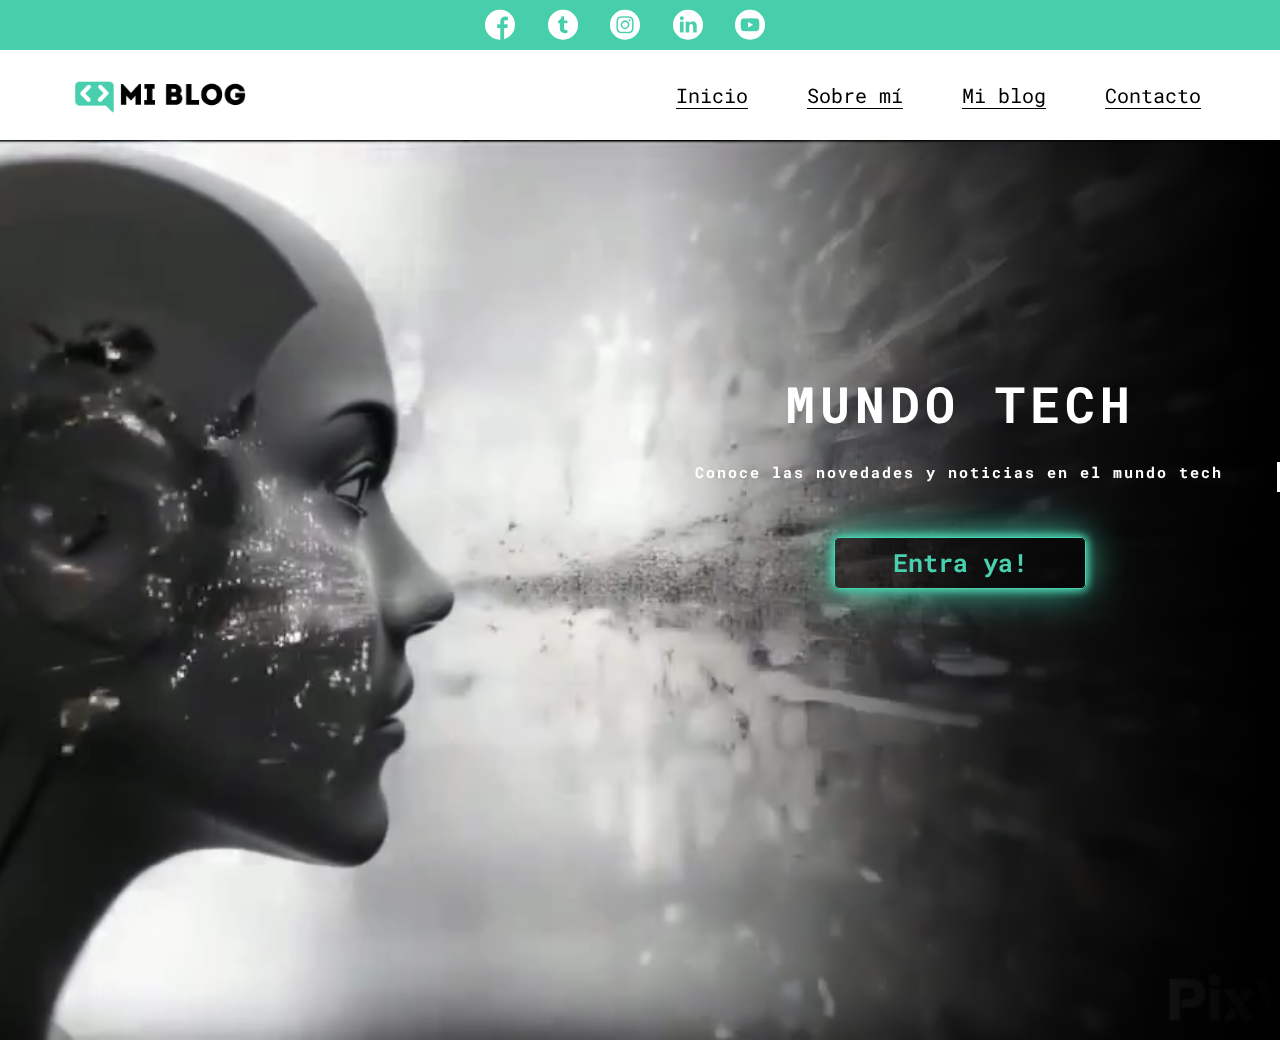
<file: index.html>
<!DOCTYPE html>
<html lang="en">
    <head>
        <meta charset="UTF-8">
        <meta name="viewport" content="width=device-width, initial-scale=1.0">
        <meta http-equiv="X-UA-Compatible" content="ie=edge">
        <title>Mi Blog</title>
        <link rel="stylesheet" href="css/styles.css">
        <link rel="stylesheet" href="css/font/flaticon.css">
        <script src=/js/main.js></script>
    </head>
    <body class="home-body">
        <div id="nav-placeholder"></div>
        <main class="home-main">
            <video autoplay muted loop id="bg-video">
                <source src="assets/video/videoblog0.mp4" type="video/mp4">
                Tu navegador no soporta la etiqueta de video.
            </video>
            <section>
                <div>
                    <p class="home-main-text-title">mundo Tech</p>
                    <p class="home-main-text-mechanic"><strong>Conoce las novedades y  noticias en el mundo tech</strong></p>
                    <a class="home-main-button" href="blogs.html">Entra ya!</a>
                </div>
                
            </section>
    
        </main>
    </body>
    </html>
</file>
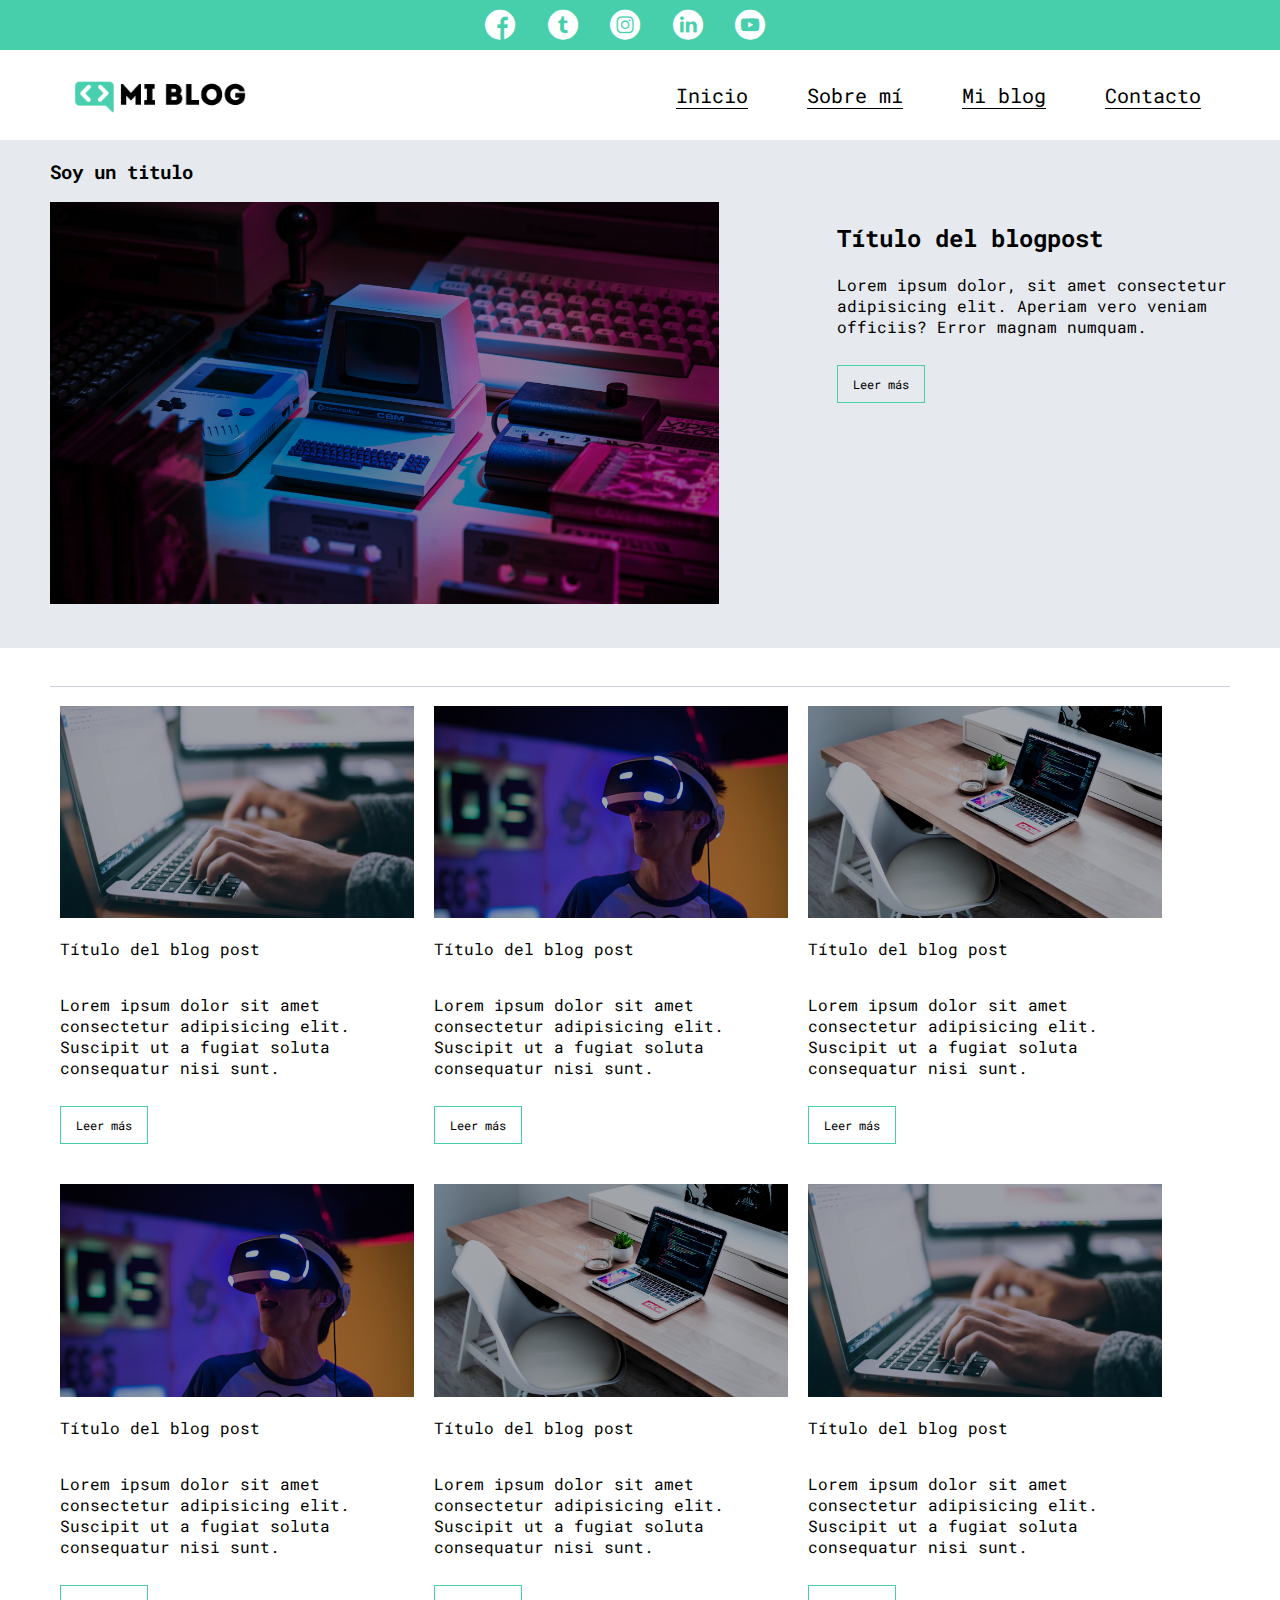
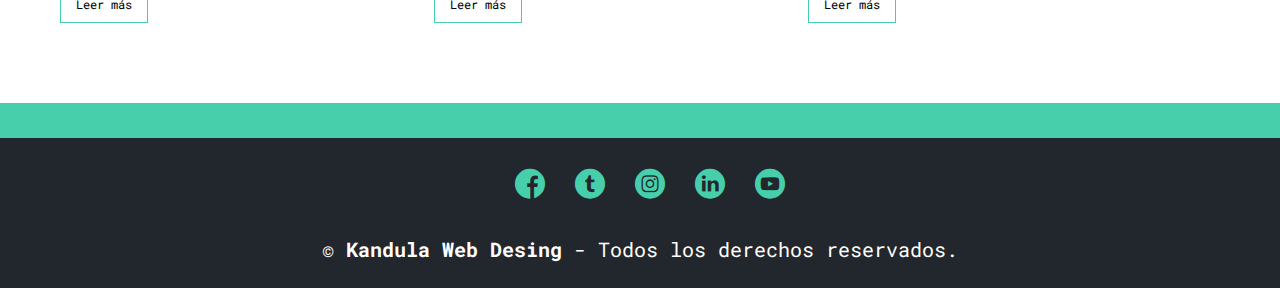
<file: blogs.html>
<!DOCTYPE html>
<html lang="en">
<head>
    <meta charset="UTF-8">
    <meta name="viewport" content="width=device-width, initial-scale=1.0">
    <meta http-equiv="X-UA-Compatible" content="ie=edge">
    <title>Mi Blog</title>
    <link rel="stylesheet" href="css/styles.css">
    <link rel="stylesheet" href="css/font/flaticon.css">
    <script src=/js/main.js></script>
</head>
<body>
    <div id="nav-placeholder"></div>
    <main class="blogs-main">
        <section class="blogs-news-container">
            <div class="blogs-main-new">
                <h3>Soy un titulo</h3>
                <div class="blogs-news-img-container">
                    <img src="assets/img/main-news-img.png" alt="">
                </div>
                <div class="blogs-news-info-container">
                    <h2>Título del blogpost</h2>
                    <p>Lorem ipsum dolor, sit amet consectetur adipisicing elit. Aperiam vero veniam officiis? Error magnam numquam.</p>
                    <a href="/blog.html" class="blogs-button">Leer más</a>
                </div>
            </div>
        </section>
        <section class="blogs-posts-container">
            <div>
                <h3></h3>
                <article class="post-container">
                    <img src="assets/img/post-3.png" alt="">
                    <p>Título del blog post</p>
                    <p>Lorem ipsum dolor sit amet consectetur adipisicing elit. Suscipit ut a fugiat soluta consequatur nisi sunt.</p>
                    <a href="/blog.html" class="blogs-button">Leer más</a>
                </article>
                <article class="post-container">
                    <img src="assets/img/post-1.png" alt="">
                    <p>Título del blog post</p>
                    <p>Lorem ipsum dolor sit amet consectetur adipisicing elit. Suscipit ut a fugiat soluta consequatur nisi sunt.</p>
                    <a href="/blog.html" class="blogs-button">Leer más</a>
                </article>
                <article class="post-container">
                    <img src="assets/img/post-2.png" alt="">
                    <p>Título del blog post</p>
                    <p>Lorem ipsum dolor sit amet consectetur adipisicing elit. Suscipit ut a fugiat soluta consequatur nisi sunt.</p>
                    <a href="/blog.html" class="blogs-button">Leer más</a>
                </article>
                <article class="post-container">
                    <img src="assets/img/post-1.png" alt="">
                    <p>Título del blog post</p>
                    <p>Lorem ipsum dolor sit amet consectetur adipisicing elit. Suscipit ut a fugiat soluta consequatur nisi sunt.</p>
                    <a href="/blog.html" class="blogs-button">Leer más</a>
                </article>
                <article class="post-container">
                    <img src="assets/img/post-2.png" alt="">
                    <p>Título del blog post</p>
                    <p>Lorem ipsum dolor sit amet consectetur adipisicing elit. Suscipit ut a fugiat soluta consequatur nisi sunt.</p>
                    <a href="/blog.html" class="blogs-button">Leer más</a>
                </article>
                <article class="post-container">
                    <img src="assets/img/post-3.png" alt="">
                    <p>Título del blog post</p>
                    <p>Lorem ipsum dolor sit amet consectetur adipisicing elit. Suscipit ut a fugiat soluta consequatur nisi sunt.</p>
                    <a href="/blog.html" class="blogs-button">Leer más</a>
                </article>
            </div>
        </section>
    </main>
        <!-- Contenedor donde se cargará el footer -->
        <div id="footer-placeholder"></div>
</body>
</html>
</file>
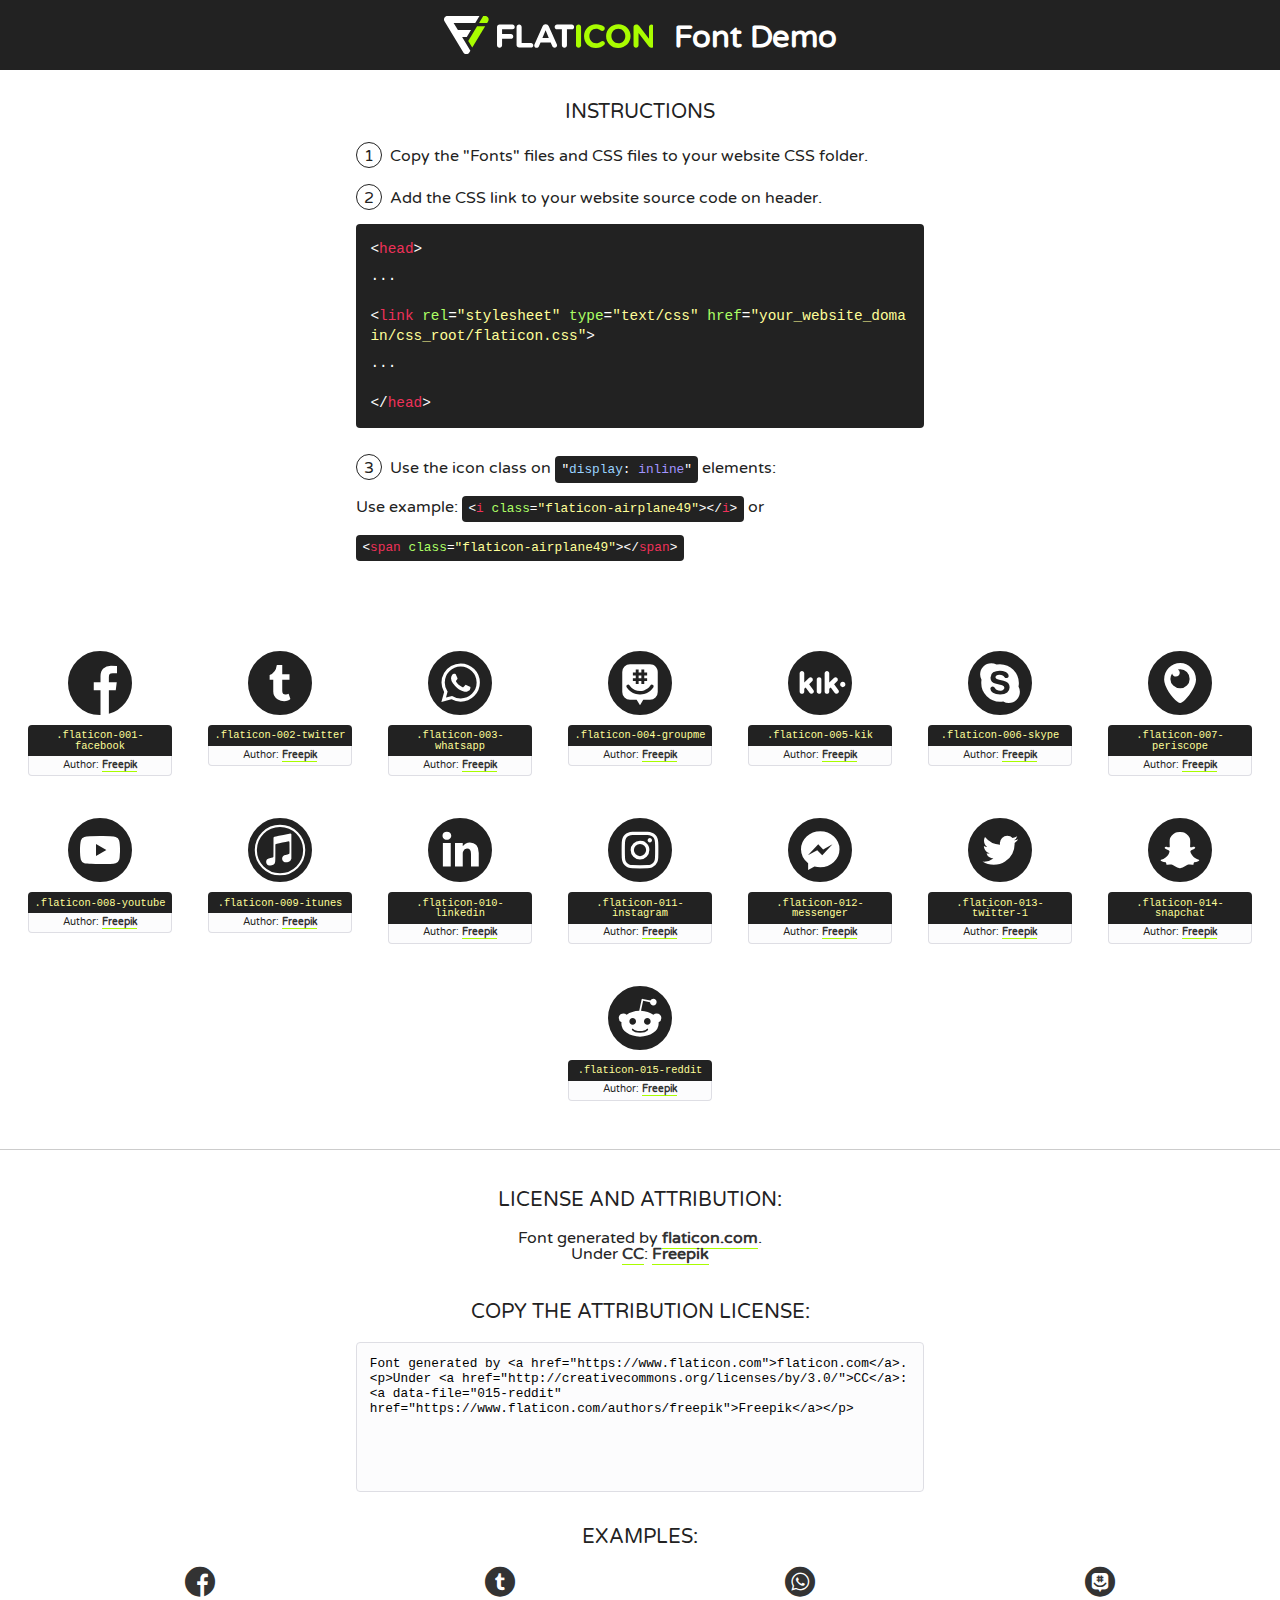
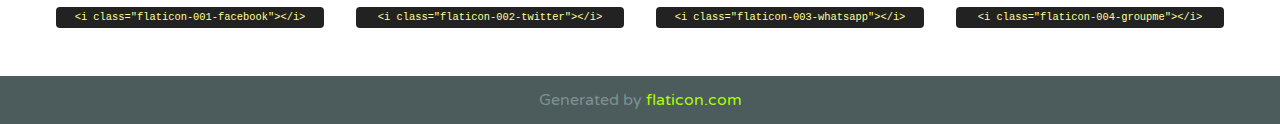
<file: css/font/flaticon.html>
<!DOCTYPE html>
<!--
  Flaticon icon font: Flaticon
  Creation date: 20/12/2018 09:27
-->
<html>
<!DOCTYPE html>
<html>

<head>
    <title>Flaticon WebFont</title>
    <link href="http://fonts.googleapis.com/css?family=Varela+Round" rel="stylesheet" type="text/css" />
    <link rel="stylesheet" type="text/css" href="flaticon.css">
    <meta charset="UTF-8">
    <style>
    html, body, div, span, applet, object, iframe,
    h1, h2, h3, h4, h5, h6, p, blockquote, pre,
    a, abbr, acronym, address, big, cite, code,
    del, dfn, em, img, ins, kbd, q, s, samp,
    small, strike, strong, sub, sup, tt, var,
    b, u, i, center,
    dl, dt, dd, ol, ul, li,
    fieldset, form, label, legend,
    table, caption, tbody, tfoot, thead, tr, th, td,
    article, aside, canvas, details, embed, 
    figure, figcaption, footer, header, hgroup, 
    menu, nav, output, ruby, section, summary,
    time, mark, audio, video {
        margin: 0;
        padding: 0;
        border: 0;
        font-size: 100%;
        font: inherit;
        vertical-align: baseline;
    }
    /* HTML5 display-role reset for older browsers */
    article, aside, details, figcaption, figure, 
    footer, header, hgroup, menu, nav, section {
        display: block;
    }
    body {
        line-height: 1;
    }
    ol, ul {
        list-style: none;
    }
    blockquote, q {
        quotes: none;
    }
    blockquote:before, blockquote:after,
    q:before, q:after {
        content: '';
        content: none;
    }
    table {
        border-collapse: collapse;
        border-spacing: 0;
    }
    body {
        font-family: 'Varela Round', Helvetica, Arial, sans-serif;
        font-size: 16px;
        color: #222;
    }
    a {
        color: #333;
        border-bottom: 1px solid #a9fd00;
        font-weight: bold;
        text-decoration: none;
    }
    * {
        -moz-box-sizing: border-box;
        -webkit-box-sizing: border-box;
        box-sizing: border-box;
        margin: 0;
        padding: 0;
    }
    [class^="flaticon-"]:before, [class*=" flaticon-"]:before, [class^="flaticon-"]:after, [class*=" flaticon-"]:after {
        font-family: Flaticon;
        font-size: 30px;
        font-style: normal;
        margin-left: 20px;
        color: #333;
    }
    .wrapper {
        max-width: 600px;
        margin: auto;
        padding: 0 1em;
    }
    .title {
        font-size: 1.25em;
        text-align: center;
        margin-bottom: 1em;
        text-transform: uppercase;
    }
    header {
        text-align: center;
        background-color: #222;
        color: #fff;
        padding: 1em;
    }
    header .logo {
        width: 210px;
        height: 38px;
        display: inline-block;
        vertical-align: middle;
        margin-right: 1em;
        border: none;
    }
    header strong {
        font-size: 1.95em;
        font-weight: bold;
        vertical-align: middle;
        margin-top: 5px;
        display: inline-block;
    }
    .demo {
        margin: 2em auto;
        line-height: 1.25em;
    }
    .demo ul li {
        margin-bottom: 1em;
    }
    .demo ul li .num {
        color: #222;
        border-radius: 20px;
        display: inline-block;
        width: 26px;
        padding: 3px;
        height: 26px;
        text-align: center;
        margin-right: 0.5em;
        border: 1px solid #222;
    }
    .demo ul li code {
        background-color: #222;
        border-radius: 4px;
        padding: 0.25em 0.5em;
        display: inline-block;
        color: #fff;
        font-family: Consolas,Monaco,Lucida Console,Liberation Mono,DejaVu Sans Mono,Bitstream Vera Sans Mono,Courier New, monospace;
        font-weight: lighter;
        margin-top: 1em;
        font-size: 0.8em;
        word-break: break-all;
    }
    .demo ul li code.big {
        padding: 1em;
        font-size: 0.9em;
    }
    .demo ul li code .red {
        color: #EF3159;
    }
    .demo ul li code .green {
        color: #ACFF65;
    }
    .demo ul li code .yellow {
        color: #FFFF99;
    }
    .demo ul li code .blue {
        color: #99D3FF;
    }
    .demo ul li code .purple {
        color: #A295FF;
    }
    .demo ul li code .dots {
        margin-top: 0.5em;
        display: block;
    }
    #glyphs {
        border-bottom: 1px solid #ccc;
        padding: 2em 0;
        text-align: center;
    }
    .glyph {
        display: inline-block;
        width: 9em;
        margin: 1em;
        text-align: center;
        vertical-align: top;
        background: #FFF;
    }
    .glyph .glyph-icon {
        padding: 10px;
        display: block;
        font-family:"Flaticon";
        font-size: 64px;
        line-height: 1;
    }
    .glyph .glyph-icon:before {
        font-size: 64px;
        color: #222;
        margin-left: 0;
    }
    .class-name {
        font-size: 0.65em;
        background-color: #222;
        color: #fff;
        border-radius: 4px 4px 0 0;
        padding: 0.5em;
        color: #FFFF99;
        font-family: Consolas,Monaco,Lucida Console,Liberation Mono,DejaVu Sans Mono,Bitstream Vera Sans Mono,Courier New, monospace;
    }
    .author-name {
        font-size: 0.6em;
        background-color: #fcfcfd;
        border: 1px solid #DEDEE4;
        border-top: 0;
        border-radius: 0 0 4px 4px;
        padding: 0.5em;
    }
    .class-name:last-child {
        font-size: 10px;
        color:#888;
    }
    .class-name:last-child a {
        font-size: 10px;
        color:#555;
    }
    .class-name:last-child a:hover {
        color:#a9fd00;
    }
    .glyph > input {
        display: block;
        width: 100px;
        margin: 5px auto;
        text-align: center;
        font-size: 12px;
        cursor: text;
    }
    .glyph > input.icon-input {
        font-family:"Flaticon";
        font-size: 16px;
        margin-bottom: 10px;
    }
    .attribution .title {
        margin-top: 2em;
    }
    .attribution textarea {
        background-color: #fcfcfd;
        padding: 1em;
        border: none;
        box-shadow: none;
        border: 1px solid #DEDEE4;
        border-radius: 4px;
        resize: none;
        width: 100%;
        height: 150px;
        font-size: 0.8em;
        font-family: Consolas,Monaco,Lucida Console,Liberation Mono,DejaVu Sans Mono,Bitstream Vera Sans Mono,Courier New, monospace;
        -webkit-appearance: none;
    }
    .iconsuse {
        margin: 2em auto;
        text-align: center;
        max-width: 1200px;
    }
    .iconsuse:after {
        content: '';
        display: table;
        clear: both;
    }
    .iconsuse .image {
        float: left;
        width: 25%;
        padding: 0 1em;
    }
    .iconsuse .image p {
        margin-bottom: 1em;
    }
    .iconsuse .image span {
        display: block;
        font-size: 0.65em;
        background-color: #222;
        color: #fff;
        border-radius: 4px;
        padding: 0.5em;
        color: #FFFF99;
        margin-top: 1em;
        font-family: Consolas,Monaco,Lucida Console,Liberation Mono,DejaVu Sans Mono,Bitstream Vera Sans Mono,Courier New, monospace;
    }
    #footer {
        text-align: center;
        background-color: #4C5B5C;
        color: #7c9192;
        padding: 1em;
    }
    #footer a {
        border: none;
        color: #a9fd00;
        font-weight: normal;
    }
    @media (max-width: 960px) {
        .iconsuse .image {
            width: 50%;
        }
    }
    @media (max-width: 560px) {
        .iconsuse .image {
            width: 100%;
        }
    }
    </style>
</head>

<body class="characters-off">

    <header>
        <a href="https://www.flaticon.com" target="_blank" class="logo">
            <svg version="1.1" xmlns="http://www.w3.org/2000/svg" xmlns:xlink="http://www.w3.org/1999/xlink" xmlns:a="http://ns.adobe.com/AdobeSVGViewerExtensions/3.0/" viewBox="0 0 560.875 102.036" enable-background="new 0 0 560.875 102.036" xml:space="preserve">
                <defs>
                </defs>
                <g>
                    <g class="letters">
                        <path fill="#ffffff" d="M141.596,29.675c0-3.777,2.985-6.767,6.764-6.767h34.438c3.426,0,6.15,2.728,6.15,6.15
                        c0,3.43-2.724,6.149-6.15,6.149h-27.674v13.091h23.719c3.429,0,6.151,2.724,6.151,6.15c0,3.43-2.723,6.149-6.151,6.149h-23.719
                        v17.574c0,3.773-2.986,6.761-6.764,6.761c-3.779,0-6.764-2.989-6.764-6.761V29.675z"></path>
                        <path fill="#ffffff" d="M193.844,29.149c0-3.781,2.985-6.767,6.764-6.767c3.776,0,6.763,2.985,6.763,6.767v42.957h25.039
                        c3.426,0,6.149,2.726,6.149,6.153c0,3.425-2.723,6.15-6.149,6.15h-31.802c-3.779,0-6.764-2.986-6.764-6.768V29.149z"></path>
                        <path fill="#ffffff" d="M241.891,75.71l21.438-48.407c1.492-3.341,4.215-5.357,7.906-5.357h0.792
                        c3.686,0,6.323,2.017,7.815,5.357l21.439,48.407c0.436,0.967,0.701,1.845,0.701,2.723c0,3.602-2.809,6.501-6.414,6.501
                        c-3.161,0-5.269-1.845-6.499-4.655l-4.132-9.661h-27.059l-4.301,10.102c-1.144,2.631-3.426,4.214-6.237,4.214
                        c-3.517,0-6.24-2.81-6.24-6.325C241.1,77.64,241.451,76.677,241.891,75.71z M279.932,58.666l-8.521-20.297l-8.526,20.297H279.932
                        z"></path>
                        <path fill="#ffffff" d="M314.864,35.387H301.86c-3.429,0-6.239-2.813-6.239-6.238c0-3.429,2.811-6.24,6.239-6.24h39.533
                        c3.426,0,6.237,2.811,6.237,6.24c0,3.425-2.811,6.238-6.237,6.238h-13.001v42.785c0,3.773-2.99,6.761-6.764,6.761
                        c-3.779,0-6.764-2.989-6.764-6.761V35.387z"></path>
                        <path fill="#A9FD00" d="M352.615,29.149c0-3.781,2.985-6.767,6.767-6.767c3.774,0,6.761,2.985,6.761,6.767v49.024
                        c0,3.773-2.987,6.761-6.761,6.761c-3.781,0-6.767-2.989-6.767-6.761V29.149z"></path>
                        <path fill="#A9FD00" d="M374.132,53.836v-0.179c0-17.481,13.178-31.801,32.065-31.801c9.22,0,15.459,2.458,20.557,6.238
                        c1.402,1.054,2.637,2.985,2.637,5.357c0,3.692-2.985,6.59-6.681,6.59c-1.845,0-3.071-0.702-4.044-1.319
                        c-3.776-2.813-7.729-4.393-12.562-4.393c-10.364,0-17.831,8.611-17.831,19.154v0.173c0,10.542,7.291,19.329,17.831,19.329
                        c5.715,0,9.492-1.756,13.359-4.834c1.049-0.874,2.458-1.491,4.039-1.491c3.429,0,6.325,2.813,6.325,6.236
                        c0,2.106-1.056,3.78-2.282,4.834c-5.539,4.834-12.036,7.733-21.878,7.733C387.572,85.464,374.132,71.493,374.132,53.836z"></path>
                        <path fill="#A9FD00" d="M433.009,53.836v-0.179c0-17.481,13.79-31.801,32.766-31.801c18.981,0,32.592,14.143,32.592,31.628v0.173
                        c0,17.483-13.785,31.807-32.769,31.807C446.625,85.464,433.009,71.32,433.009,53.836z M484.224,53.836v-0.179
                        c0-10.539-7.725-19.326-18.626-19.326c-10.893,0-18.449,8.611-18.449,19.154v0.173c0,10.542,7.73,19.329,18.626,19.329
                        C476.676,72.986,484.224,64.378,484.224,53.836z"></path>
                        <path fill="#A9FD00" d="M506.233,29.321c0-3.774,2.99-6.763,6.767-6.763h1.401c3.252,0,5.183,1.583,7.029,3.953l26.093,34.265
                        V29.059c0-3.692,2.99-6.677,6.681-6.677c3.683,0,6.671,2.985,6.671,6.677v48.934c0,3.78-2.987,6.765-6.764,6.765h-0.436
                        c-3.257,0-5.188-1.581-7.034-3.953l-27.056-35.492v32.944c0,3.687-2.985,6.676-6.678,6.676c-3.683,0-6.673-2.989-6.673-6.676
                        V29.321z"></path>
                    </g>
                    <g class="insignia">
                        <path fill="#ffffff" d="M48.372,56.137h12.517l11.156-18.537H37.186L25.688,18.539h57.825L94.668,0H9.271
                        C5.925,0,2.842,1.801,1.198,4.716c-1.644,2.907-1.593,6.482,0.134,9.343l50.38,83.501c1.678,2.781,4.689,4.476,7.938,4.476
                        c3.246,0,6.257-1.695,7.935-4.476l2.898-4.804L48.372,56.137z"></path>
                        <g class="i">
                            <path fill="#A9FD00" d="M93.575,18.539h0.031v0.004l21.652,0.004l2.705-4.488c1.727-2.861,1.778-6.436,0.133-9.343
                            C116.454,1.801,113.371,0,110.026,0h-5.294L93.575,18.539z"></path>
                            <polygon fill="#A9FD00" points="88.291,27.356 64.725,66.486 75.519,84.404 109.942,27.356"></polygon>
                        </g>
                    </g>
                </g>
            </svg>
        </a>
        <strong>Font Demo</strong>
    </header>


    <section class="demo wrapper">

        <p class="title">Instructions</p>

        <ul>
            <li>
                <span class="num">1</span>Copy the "Fonts" files and CSS files to your website CSS folder.
            </li>
            <li>
                <span class="num">2</span>Add the CSS link to your website source code on header.
                <code class="big">
                    &lt;<span class="red">head</span>&gt;
                    <br/><span class="dots">...</span>
                    <br/>&lt;<span class="red">link</span> <span class="green">rel</span>=<span class="yellow">"stylesheet"</span> <span class="green">type</span>=<span class="yellow">"text/css"</span> <span class="green">href</span>=<span class="yellow">"your_website_domain/css_root/flaticon.css"</span>&gt;
                    <br/><span class="dots">...</span>
                    <br/>&lt;/<span class="red">head</span>&gt;
                </code>
            </li>

            <li>
                <p>
                    <span class="num">3</span>Use the icon class on <code>"<span class="blue">display</span>:<span class="purple"> inline</span>"</code> elements:
                    <br />
                    Use example: <code>&lt;<span class="red">i</span> <span class="green">class</span>=<span class="yellow">&quot;flaticon-airplane49&quot;</span>&gt;&lt;/<span class="red">i</span>&gt;</code> or <code>&lt;<span class="red">span</span> <span class="green">class</span>=<span class="yellow">&quot;flaticon-airplane49&quot;</span>&gt;&lt;/<span class="red">span</span>&gt;</code>
            </li>
        </ul>

    </section>




   <section id="glyphs">          
    
      
        <div class="glyph"><div class="glyph-icon flaticon-001-facebook"></div>
            <div class="class-name">.flaticon-001-facebook</div>
            <div class="author-name">Author: <a data-file="001-facebook" href="https://www.flaticon.com/authors/freepik">Freepik</a> </div> 
        </div>        
        
        <div class="glyph"><div class="glyph-icon flaticon-002-twitter"></div>
            <div class="class-name">.flaticon-002-twitter</div>
            <div class="author-name">Author: <a data-file="002-twitter" href="https://www.flaticon.com/authors/freepik">Freepik</a> </div> 
        </div>        
        
        <div class="glyph"><div class="glyph-icon flaticon-003-whatsapp"></div>
            <div class="class-name">.flaticon-003-whatsapp</div>
            <div class="author-name">Author: <a data-file="003-whatsapp" href="https://www.flaticon.com/authors/freepik">Freepik</a> </div> 
        </div>        
        
        <div class="glyph"><div class="glyph-icon flaticon-004-groupme"></div>
            <div class="class-name">.flaticon-004-groupme</div>
            <div class="author-name">Author: <a data-file="004-groupme" href="https://www.flaticon.com/authors/freepik">Freepik</a> </div> 
        </div>        
        
        <div class="glyph"><div class="glyph-icon flaticon-005-kik"></div>
            <div class="class-name">.flaticon-005-kik</div>
            <div class="author-name">Author: <a data-file="005-kik" href="https://www.flaticon.com/authors/freepik">Freepik</a> </div> 
        </div>        
        
        <div class="glyph"><div class="glyph-icon flaticon-006-skype"></div>
            <div class="class-name">.flaticon-006-skype</div>
            <div class="author-name">Author: <a data-file="006-skype" href="https://www.flaticon.com/authors/freepik">Freepik</a> </div> 
        </div>        
        
        <div class="glyph"><div class="glyph-icon flaticon-007-periscope"></div>
            <div class="class-name">.flaticon-007-periscope</div>
            <div class="author-name">Author: <a data-file="007-periscope" href="https://www.flaticon.com/authors/freepik">Freepik</a> </div> 
        </div>        
        
        <div class="glyph"><div class="glyph-icon flaticon-008-youtube"></div>
            <div class="class-name">.flaticon-008-youtube</div>
            <div class="author-name">Author: <a data-file="008-youtube" href="https://www.flaticon.com/authors/freepik">Freepik</a> </div> 
        </div>        
        
        <div class="glyph"><div class="glyph-icon flaticon-009-itunes"></div>
            <div class="class-name">.flaticon-009-itunes</div>
            <div class="author-name">Author: <a data-file="009-itunes" href="https://www.flaticon.com/authors/freepik">Freepik</a> </div> 
        </div>        
        
        <div class="glyph"><div class="glyph-icon flaticon-010-linkedin"></div>
            <div class="class-name">.flaticon-010-linkedin</div>
            <div class="author-name">Author: <a data-file="010-linkedin" href="https://www.flaticon.com/authors/freepik">Freepik</a> </div> 
        </div>        
        
        <div class="glyph"><div class="glyph-icon flaticon-011-instagram"></div>
            <div class="class-name">.flaticon-011-instagram</div>
            <div class="author-name">Author: <a data-file="011-instagram" href="https://www.flaticon.com/authors/freepik">Freepik</a> </div> 
        </div>        
        
        <div class="glyph"><div class="glyph-icon flaticon-012-messenger"></div>
            <div class="class-name">.flaticon-012-messenger</div>
            <div class="author-name">Author: <a data-file="012-messenger" href="https://www.flaticon.com/authors/freepik">Freepik</a> </div> 
        </div>        
        
        <div class="glyph"><div class="glyph-icon flaticon-013-twitter-1"></div>
            <div class="class-name">.flaticon-013-twitter-1</div>
            <div class="author-name">Author: <a data-file="013-twitter-1" href="https://www.flaticon.com/authors/freepik">Freepik</a> </div> 
        </div>        
        
        <div class="glyph"><div class="glyph-icon flaticon-014-snapchat"></div>
            <div class="class-name">.flaticon-014-snapchat</div>
            <div class="author-name">Author: <a data-file="014-snapchat" href="https://www.flaticon.com/authors/freepik">Freepik</a> </div> 
        </div>        
        
        <div class="glyph"><div class="glyph-icon flaticon-015-reddit"></div>
            <div class="class-name">.flaticon-015-reddit</div>
            <div class="author-name">Author: <a data-file="015-reddit" href="https://www.flaticon.com/authors/freepik">Freepik</a> </div> 
        </div>        
        

    </section>



    <section class="attribution wrapper"   style="text-align:center;">

      <div class="title">License and attribution:</div><div class="attrDiv">Font generated by <a href="https://www.flaticon.com">flaticon.com</a>. <div><p>Under <a href="http://creativecommons.org/licenses/by/3.0/">CC</a>: <a data-file="015-reddit" href="https://www.flaticon.com/authors/freepik">Freepik</a></p>  </div>
      </div>
      <div class="title">Copy the Attribution License:</div>

    <textarea onclick="this.focus();this.select();">Font generated by &lt;a href=&quot;https://www.flaticon.com&quot;&gt;flaticon.com&lt;/a&gt;. <p>Under <a href="http://creativecommons.org/licenses/by/3.0/">CC</a>: <a data-file="015-reddit" href="https://www.flaticon.com/authors/freepik">Freepik</a></p>  
     </textarea>

    </section>

    <section class="iconsuse">

          <div class="title">Examples:</div>            
             
            <div class="image">
                <p>
                    <i class="glyph-icon flaticon-001-facebook"></i> 
                    <span>&lt;i class=&quot;flaticon-001-facebook&quot;&gt;&lt;/i&gt;</span>
                </p>
            </div>
            
            <div class="image">
                <p>
                    <i class="glyph-icon flaticon-002-twitter"></i> 
                    <span>&lt;i class=&quot;flaticon-002-twitter&quot;&gt;&lt;/i&gt;</span>
                </p>
            </div>
            
            <div class="image">
                <p>
                    <i class="glyph-icon flaticon-003-whatsapp"></i> 
                    <span>&lt;i class=&quot;flaticon-003-whatsapp&quot;&gt;&lt;/i&gt;</span>
                </p>
            </div>
            
            <div class="image">
                <p>
                    <i class="glyph-icon flaticon-004-groupme"></i> 
                    <span>&lt;i class=&quot;flaticon-004-groupme&quot;&gt;&lt;/i&gt;</span>
                </p>
            </div>
                       
        </div>
                            
    </section>

<div id="footer">
    <div>Generated by <a href="https://www.flaticon.com">flaticon.com</a>
    </div>
</div>



</body>
</html>
</file>
<file: css/styles.css>
@import url('https://fonts.googleapis.com/css?family=Roboto+Mono:400,500,700|Roboto+Slab:400,700|Roboto:400,500,700,900&display=swap');

body {
    font-family: 'Roboto Mono', monospace;
    margin: 0;
    padding: 0;
} 
a {
    text-decoration: none;
    display: inline;
    color: black;
}
h1{
    font-size: 50px;
    text-align: center;
    padding: 0;
    margin: 0px;
}


.home-body {
    position: fixed;
    top: 0;
    bottom: 0;
    left: 0;
    right: 0;
}
.grid-container {
    max-width: 980px;
    margin: auto;
}
header {
    width: 100%;
    height: 140px;
    display: grid;
    grid-template-rows: 1fr 1fr;
}
header .header-icons-container{
    width: 100%;
    height: 50px;
    display: flex;
    justify-content: center;
    background-color: #47cfac;
}
header .header-icons-container .icons {
    width: 300px;
    height: auto;
    display: flex;
    justify-items: flex-end;
    align-items: center;
    justify-content: space-between;
    justify-self: end;
    margin-right: 50px;
}
header .icons span {
    color: white;
}
nav  {
    display: grid;
    grid-template-columns: 1fr 1fr;
    height: 90px;
}
nav .nav-logo-container {
    margin-left: 50px;
}
nav .nav-logo-container img {
    width: 220px;
    margin-top: 10px;
}
nav .hamburger-menu {
    display: none;
}
nav .nav-link {
    display: flex;
    align-items: center;
    justify-content: flex-end;
    margin-right: 50px;
}
nav .nav-link a {
    color: black;
    border-bottom: 1px solid black;
    margin: 0 5%;
    font-size: 20px;
}
nav .nav-link a:hover {
    border: none;
    color: #47cfac;
}


.home-main {
    position: relative;
    display: grid;
    grid-template-columns: 1fr 1fr 2fr;
    height: 100vh;
}

#bg-video {
    position: absolute;
    top: 0;
    left: 0;
    width: 100%;
    height: 100%;
    object-fit: cover;
    z-index: -1; /* Asegúrate de que el video esté detrás del contenido */
}

.home-main > section {
    display: grid;
    grid-column: 3;
    padding: 0;
    background: linear-gradient(to right, rgba(0, 0, 0, 0),  rgba(0, 0, 0, 0.685),rgb(0, 0, 0));
}
.home-main > section > div {
    display: flex;
    flex-direction: column;
    justify-content: center;
    margin-bottom: 200px;
}
.home-main-text-title {
    font-size: 50px;
    font-weight: 700;
    letter-spacing: 5px;
    text-align: center;
    color: white;
    text-transform: uppercase;
    margin: 10px auto;
}

/* Estilos para animación tipo mecanografiado */
.home-main-text-mechanic {
    font-family: 'Roboto mono', monospace;
    font-size: 20px;
    letter-spacing: 2px;
    text-align: center;
    color: white;
    /* margin: 0 auto 100px ; */
    padding: 0px 5px;
    height: 30px;/* Asegúrate de que coincida con el tamaño de fuente de tu h1 */
    overflow: hidden; /* Oculta el texto que aún no ha sido "escrito" */
    border-right: 0.25em solid white; /* Crea el cursor de la máquina de escribir */
    white-space: nowrap; /*  Evita que el texto salte a la siguiente línea */
    animation: typing 4s steps(40, end), blink-caret .75s step-end infinite;
    font-size: 15px;/* Asegúrate de que coincida con el tamaño de fuente del texto */
    font-weight: 700; /* Igual al estilo actual del texto */
    letter-spacing: 2px; /* Igual al estilo actual */

     
}
.home-main-text-static {
    display: none;   
}

/* Animación de escritura */
@keyframes typing {
    from { width: 0; }
    to { width: 100%; }
}

/* Animación del parpadeo del cursor */
@keyframes blink-caret {
    from, to { border-color: transparent; }
    50% { border-color: white; }
}
.home-main-button {
    width: 250px;
    height: 50px;
    margin:  30px auto;
    background-color:rgba(0, 0, 0, 0.438);
    border: 1px solid #48cfad;
    color: #48cfad;
    text-align: center;
    font-weight: 700;
    font-size: 25px;
    line-height: 50px;
    border-radius: 5px;
    /* display: block; */
    box-shadow: 0 0 10px #48cfad, /* Luz suave */
   /* 0 0 10px #48cfad, /* Luz secundaria */
    0 0 10px #48cfad, /* Luz más intensa */
    0 0 40px #48cfad; /* Luz más intensa aún */
}
.home-main-button:hover {
    background: #48cfad;
    color: white;
    transform: scale(1.05);
    box-shadow: 0 0 20px #48cfad, /* Luz más intensa al hacer hover */
    0 0 30px #48cfad,
    0 0 40px #48cfad,
    0 0 10px #48cfad; 
}
/* ==============pagina blogs.html=====================  */
.blogs-main {
    display: grid;
}
.blogs-news-container {
    background-color: #e6e9ed;
    padding: 0 50px 40px;
}
.blogs-main-new {
    display: grid;
    grid-template-columns: 2fr 1fr;
    grid-template-rows: 2fr;
}
.blogs-news-img-container {
    grid-column: 1;
}
.blogs-news-img-container img {
    width: 85%;
}
.blogs-news-info-container {
    grid-column: 2;
}
.blogs-news-info-container p {
    margin-bottom: 35px;
}
.blogs-posts-container {
    padding: 0 50px 40px;
}
.blogs-posts-container h3 {
    border-bottom: 1px solid #cdd2da;  
    padding-bottom: 20px;
    text-align: center;
}
.blogs-button {
    border: 1px solid #47cfac;
    padding: 10px 15px;
    font-size: 12px;
}
.blogs-button:hover {
	border: 1px solid white;
	color: white;
	background-color: #48CFAD;
}

.blogs-posts-container .post-container {
    display: inline-block;
    padding-left: 10px;
    max-width: 30%;
    margin-bottom: 50px;
}
.blogs-posts-container .post-container p {
    margin-bottom: 35px;
}
.blogs-posts-container .post-container img {
    width: 100%;
}
footer {
    width: 100%;
    height: 150px;
    background-color: #22272d;
    border-top: 35px solid #47cfac;
    text-align: center;
}
footer > .footer-icons-container {
    width: 100%;
    padding: 30px 0 15px;
    display: flex;
    justify-content: center;
   
}
footer .icons span {
    color: #47cfac;
}
footer p {
    color: white;
    margin-top: 5x;
    font-size: 20px;
}

.blogpost-img-container {
    padding: 0 50px 40px;
}
.blogpost-img-container img {
    width: 100%;
}
.blogpost-main-container {
    padding: 0 50px 40px;
}
.blogpost-main-container h3 {
    border-bottom: 1px solid #cdd2da;
    padding-bottom: 20px;
}
.blogpost-main-container article h1 {
    font-size: 35px;
}

.contact-main-container {
    width: 100%;
    min-height: 250px;
    background-color: #e6e9ed;
    text-align: center;
    padding-bottom: 50px;
}
.contact-main-container div {
    display: inline-block;
    width: 49.5%;
    height: 100%;
}
.contact-main-container div a {
    border-bottom: 1px solid black;
    padding-bottom: 5px;
}
.contact-main-container .contact-left, .contact-right {
    text-align: initial;
    margin-top: 85px;
}
.contact-main-container img {
    width: 100px;
}

.profile-main-container {
    padding: 70px 40px;
    background-color: #e6e9ed;
    margin-bottom: 50px;
}
.profile-main-container img {
    width: 320px;
    margin-right: 30px;
}
.profile-main-container .profile-container {
    display: flex;
}
.profile-main-proyects {
    padding: 0 50px 40px;
}
.profile-main-proyects h3 {
    border-bottom: 1px solid #cdd2da;
    padding-bottom: 35px;
    text-align: center;
}
.proyects-main-container {
    display: grid;
    grid-template-columns: 1fr 1fr 1fr;
}
.proyect-container {
    padding: 0 5px;
}
/* ================== contact.html ================== */
.contact-page-container {
    width: 100%;
    min-height: 150px;
    background-color: #e6e9ed;
    text-align: center;
    padding-bottom: 10px;
    display: flex;
    flex-direction: row;
}
.contact-page-left,
.contact-page-right {
    width: 45%;
    margin: auto;
    padding: 10px;;
}
.contact-form-container,
.contact-map-container {
    max-width: 900px;
    height: 400px;
    margin: 10px auto;
    padding: 40px;
    background-color: #f5f7fa;
    border-radius: 8px;
    box-shadow: 0px 0px 10px rgba(0, 0, 0, 0.1);
}
.contact-page-info {
    margin: 10px auto;
    /* padding: 20px; */
    display: flex;
    flex-direction: row;
    justify-content: center;
}

.contact-page-info img {
    width: 15%;
    height: 15%;
    margin: auto;
}
.contact-page-text {
    width: 80%;
}
.contact-page-info p {
    text-align: center;
}
.contact-page-info h2 {
    font-size: 35px;
    text-align: center;
    margin-bottom: 30px;
    color: #333;
    border-bottom: 2px solid #cdd2da;
    padding-bottom: 10px;
}

.contact-form-container form {
    display: flex;
    flex-direction: column;
}

.contact-form-container label {
    font-weight: 500;
    margin-bottom: 8px;
    color: #555;
    text-align: left;
}

.contact-form-container input, .contact-form-container textarea {
    padding: 12px;
    margin-bottom: 20px;
    border: 1px solid #cdd2da;
    border-radius: 4px;
    font-family: 'Roboto', sans-serif;
    font-size: 16px;
    width: 100%;
    box-sizing: border-box;
}

.contact-form-container input:focus, .contact-form-container textarea:focus {
    border-color: #47cfac;
    outline: none;
    box-shadow: 0px 0px 5px rgba(71, 207, 172, 0.5);
}

.contact-form-container button {
    padding: 12px 20px;
    font-size: 16px;
    font-weight: 700;
    background-color: #48cfad;
    color: white;
    border: none;
    border-radius: 4px;
    cursor: pointer;
    transition: background-color 0.3s ease, transform 0.3s ease;
}

.contact-form-container button:hover {
    background-color: #5cfad0;
    transform: scale(1.05);
}

/* ================== Estilos para el mapa ================== */


.contact-map-container h2 {
    font-family: 'Roboto Slab', serif;
    font-size: 28px;
    margin-bottom: 30px;
    color: #333;
    border-bottom: 2px solid #cdd2da;
    padding-bottom: 10px;
}

.contact-map-container .map {
    width: 100%;
    height: 400px;
    border-radius: 8px;
    overflow: hidden;
    box-shadow: 0px 0px 5px rgba(0, 0, 0, 0.1);
}

.contact-map-container iframe {
    width: 100%;
    height: 100%;
    border: none;
}


/* ======================medias querys=============== */

@media (max-width: 900px) {
    .blogs-main-new {
        grid-template-columns: 1fr;
        grid-template-rows: 3fr
    }
    .blogs-news-img-container {
        grid-row: 2;
    }
    .blogs-news-info-container {
        grid-column: 1;
        grid-row: 3;
    }
    .blogs-posts-container .post-container {
        max-width: 45%;
    }
    .proyects-main-container {
        grid-template-columns: 1fr 1fr;
        grid-template-rows: 2fr;
    }
    .profile-main-container .profile-container {
        display: block;
    }
}

@media (max-width: 600px) {
    .blogs-posts-container .post-container {
        max-width: 95%;
    }
}
/* ================== Media Queries para formulario y mapa ================== */

@media (max-width: 600px) {

    .contact-form-container, .map-container {
        padding: 20px;
    }

    .contact-form-container h2, .map-container h2 {
        font-size: 24px;
    }

    .contact-form-container input, .contact-form-container textarea {
        font-size: 14px;
    }

    .contact-form-container button {
        font-size: 14px;
    }

    .map-container {
        height: auto;
    }

    .map-container .map {
        height: 300px;
    }
}
/* =============================Estilos para móvil============================= */
/* Estilo para pantallas entre 769px y 1279px */
@media (min-width: 769px) and (max-width: 1279px) {
    nav {
        display: grid;
        grid-template-columns: 1fr 3fr; /* Ajusta las columnas */
        align-items: center;
     
    }

    nav .nav-logo-container {
        margin-left: 20px;
    }

    nav .nav-logo-container img {
        width: 180px; /* Tamaño reducido del logo */
    }

    nav .nav-link {
        display: flex;
        justify-content: flex-end; /* Espacio entre los enlaces */
    
    }

    nav .nav-link a {
        font-size: 18px; /* Tamaño de fuente ajustado */
        text-align: center;
    }

    nav .nav-link a:hover {
        color: #47cfac;
        border-bottom: 2px solid #47cfac; /* Resalta el enlace seleccionado */
    }
}

@media (min-width: 768px) {
    .close-icon {
        display: none;
    }
}
@media (max-width: 768px) {
    nav {
        grid-template-columns: 1fr auto;
        height: auto;
    }

    nav .nav-logo-container {
        margin-left: 20px;
    }

    nav .hamburger-menu {
        display: block;
        margin-right: 20px;
        align-self: center;
        color: white;
        background-color: #47cfac;
        padding: 20px;
    }

    nav .hamburger-menu .hamburger-icon,
    nav .hamburger-menu .close-icon {
        font-size: 30px;
        cursor: pointer;
    }

    nav .nav-link {
        display: flex;
        flex-direction: column;
        align-items: flex-start;
        background-color: white;
        position: absolute;
        top: 0px;
        left: 0;
        width: 75%;
        box-shadow: 0 4px 8px rgba(0, 0, 0, 0.1);
        z-index: 1000; /* Asegura que el menú esté por encima de otros elementos */
        transition: max-height 2.0s ease; /* Transición suave de la altura */
        max-height: 0; 
    }

     nav .nav-link.active {
        max-height: 500px; /* Ajusta según la altura de tu menú */
    }
    nav .nav-link .close-icon {
        /* display: block; */
        width: 100%;
        align-self: flex-end;
        font-size: 40px;
        padding: 2px 10px;
        cursor: pointer;
        color: white;
        background-color: #55555573;
        text-align: right;
    }

    nav .nav-link a {
        color: black;
        padding: 15px 5px;
        width: 90%;
        /* box-sizing: border-box; */
        border-bottom: none;
        text-align: left;
    }

    nav .nav-link a:hover {
    
        background-color: #47cfac;
        color: white;
    }

    /* Mostrar el menú cuando se hace clic en el icono de hamburguesa */
    nav .hamburger-menu.active + .nav-link {
        display: flex;
    }
    .hamburger-menu .close-icon {
        display: none; /* Oculto por defecto */
    }
    
    .nav-link.active ~ .hamburger-menu .hamburger-icon {
        display: none; /* Ocultar el icono de hamburguesa cuando el menú está activo */
    }
    
    .nav-link.active ~ .hamburger-menu .close-icon {
        display: block; /* Mostrar el icono de cierre cuando el menú está activo */
    }

    /* ============================Estilos para pantallas pequeñas como móviles (menos de 768px de ancho) */
    .home-main {
        position: relative;
        display: grid;
        grid-template-columns: 1fr;
        align-items: center;
        height: 100vh;
    }
    .home-main > section {
        position: absolute;
        top: 0;
        left: 0;
        width: 100%;
        height: 100%;
        background:rgba(0, 0, 0, 0.212);
        z-index: 1;
    }
    #bg-video {
        position: absolute;
        top: 0;
        left: 0;
        width: 100%;
        height: 100%;
        object-fit: cover;
        z-index: -1; /* Asegúrate de que el video esté detrás del contenido */
    }
    .home-main > section > div {
        width: 90%;
        position: absolute;
        top: 30%;
        left: 50%;
        transform: translate(-50%, -50%);
        text-align: center;
        z-index: 2;
        margin-bottom: 50px; /* Ajusta el margen inferior para que no sea tan grande en móviles */
    }

    .home-main-text-title {
        font-size: 40px; /* Reduce el tamaño del título en móviles */
    }
   
    .home-main-text-mechanic {
        animation: none; /* Elimina la animación en pantallas móviles */
        border-right: none; /* Elimina el cursor de la máquina de escribir */
        white-space: normal; /* Permite saltos de línea */
        height: auto;
    }

    .home-main-button {
        width: 200px; /* Reduce el tamaño del botón */
        font-size: 20px; /* Ajusta el tamaño del texto del botón */
        line-height: 45px;
    }


    .contact-page-container {
        flex-direction: column;
    }
    .contact-page-left,
    .contact-page-right {
        width: 90%;
        margin: auto;
        padding: 10px;;
    }
}
</file>
<file: css/font/flaticon.css>
/*
  	Flaticon icon font: Flaticon
  	Creation date: 20/12/2018 09:27
  	*/

@font-face {
  font-family: "Flaticon";
  src: url("./Flaticon.eot");
  src: url("./Flaticon.eot?#iefix") format("embedded-opentype"),
       url("./Flaticon.woff") format("woff"),
       url("./Flaticon.ttf") format("truetype"),
       url("./Flaticon.svg#Flaticon") format("svg");
  font-weight: normal;
  font-style: normal;
}

@media screen and (-webkit-min-device-pixel-ratio:0) {
  @font-face {
    font-family: "Flaticon";
    src: url("./Flaticon.svg#Flaticon") format("svg");
  }
}

[class^="flaticon-"]:before, [class*=" flaticon-"]:before,
[class^="flaticon-"]:after, [class*=" flaticon-"]:after {   
  font-family: Flaticon;
        font-size: 30px;
font-style: normal;
margin-left: 20px;
}

.flaticon-001-facebook:before { content: "\f100"; }
.flaticon-002-twitter:before { content: "\f101"; }
.flaticon-003-whatsapp:before { content: "\f102"; }
.flaticon-004-groupme:before { content: "\f103"; }
.flaticon-005-kik:before { content: "\f104"; }
.flaticon-006-skype:before { content: "\f105"; }
.flaticon-007-periscope:before { content: "\f106"; }
.flaticon-008-youtube:before { content: "\f107"; }
.flaticon-009-itunes:before { content: "\f108"; }
.flaticon-010-linkedin:before { content: "\f109"; }
.flaticon-011-instagram:before { content: "\f10a"; }
.flaticon-012-messenger:before { content: "\f10b"; }
.flaticon-013-twitter-1:before { content: "\f10c"; }
.flaticon-014-snapchat:before { content: "\f10d"; }
.flaticon-015-reddit:before { content: "\f10e"; }
</file>
